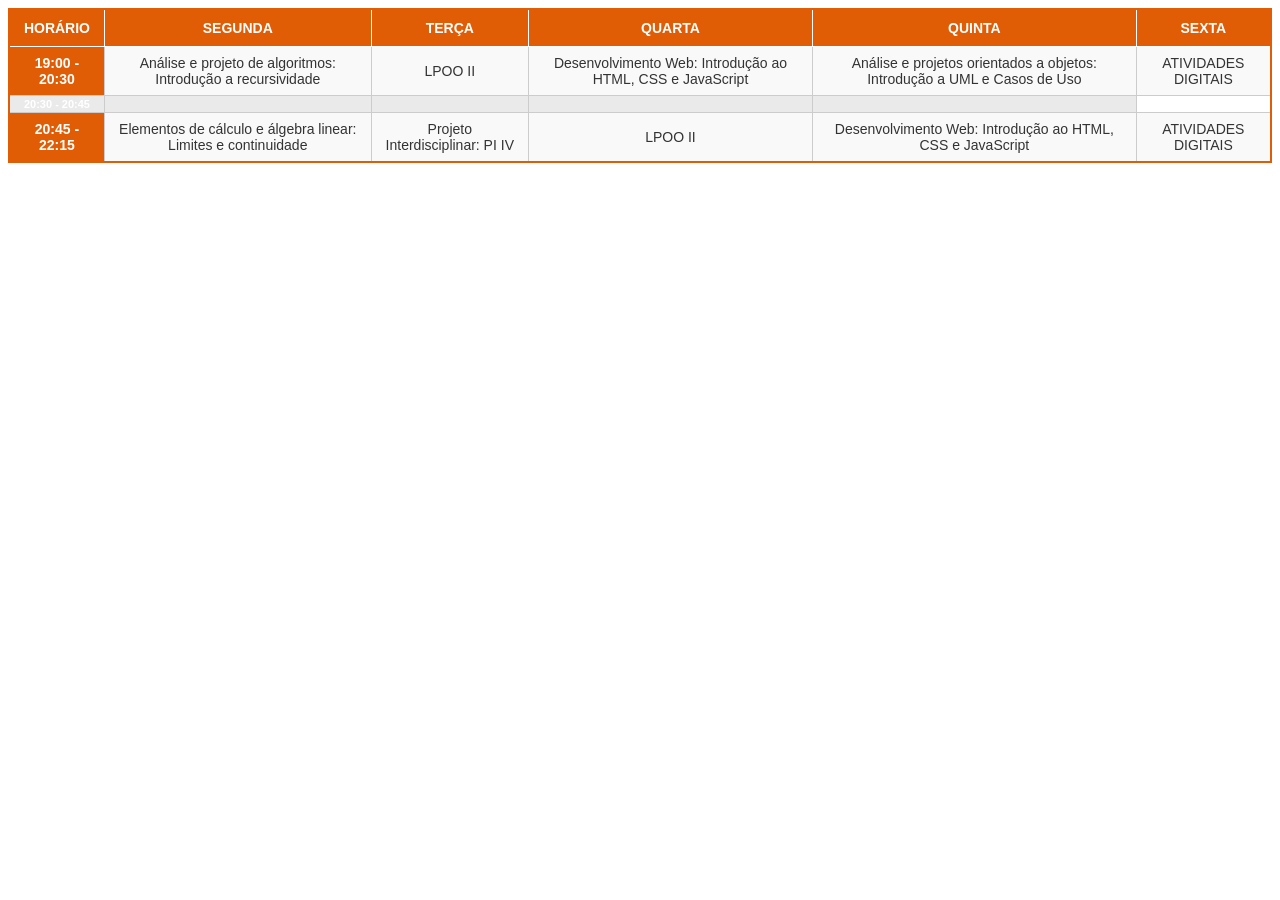
<file: atv4-tabela/tabela.html>
<!DOCTYPE html>
<html lang="en">

<head>
    <meta charset="UTF-8">
    <meta name="viewport" content="width=device-width, initial-scale=1.0">
    <title>Document</title>
    <style>
    table {
        width: 100%;
        border-collapse: collapse;
        font-family: Arial, sans-serif;
        font-size: 14px;
        text-align: center;
        border: 2px solid #e05d06;
    }

    caption {
        font-weight: bold;
        font-size: 16px;
        margin-bottom: 8px;
        color: #333333;
    }

    th {
        background-color: #e05d06;
        color: #ffffff;
        padding: 10px;
        border: 1px solid #ffffff;
        text-transform: uppercase;
    }

    td {
        background-color: #f9f9f9;
        color: #333333;
        padding: 8px;
        border: 1px solid #cccccc;
    }

    td:first-child {
        background-color: #e05d06;
        color: #ffffff;
        font-weight: bold;
    }

    #intervalo {
        height: 15px;
    }

    #intervalo td {
        padding: 2px;
        font-size: 11px;
        background-color: #eaeaea;
    }

</style>
</head>

<body>
    <table>
        <thead>
            <tr>
                <th>Horário</th>
                <th>Segunda</th>
                <th>Terça</th>
                <th>Quarta</th>
                <th>Quinta</th>
                <th>Sexta</th>
            </tr>
        </thead>
        <tbody>
            <tr>
                <td>19:00 - 20:30</td>
                <td>Análise e projeto de algoritmos: Introdução a recursividade</td>
                <td>LPOO II</td>
                <td>Desenvolvimento Web: Introdução ao HTML, CSS e JavaScript</td>
                <td>Análise e projetos orientados a objetos: Introdução a UML e Casos de Uso</td>
                <td>ATIVIDADES DIGITAIS</td>
            </tr>
            <tr id="intervalo">
                <td>20:30 - 20:45</td>
                <td></td>
                <td></td>
                <td></td>
                <td></td>
            </tr>
            <tr>
                <td>20:45 - 22:15</td>
                <td>Elementos de cálculo e álgebra linear: Limites e continuidade</td>
                <td>Projeto Interdisciplinar: PI IV</td>
                <td>LPOO II</td>
                <td>Desenvolvimento Web: Introdução ao HTML, CSS e JavaScript</td>
                <td>ATIVIDADES DIGITAIS</td>
            </tr>
        </tbody>
    </table>
</body>

</html>
</file>
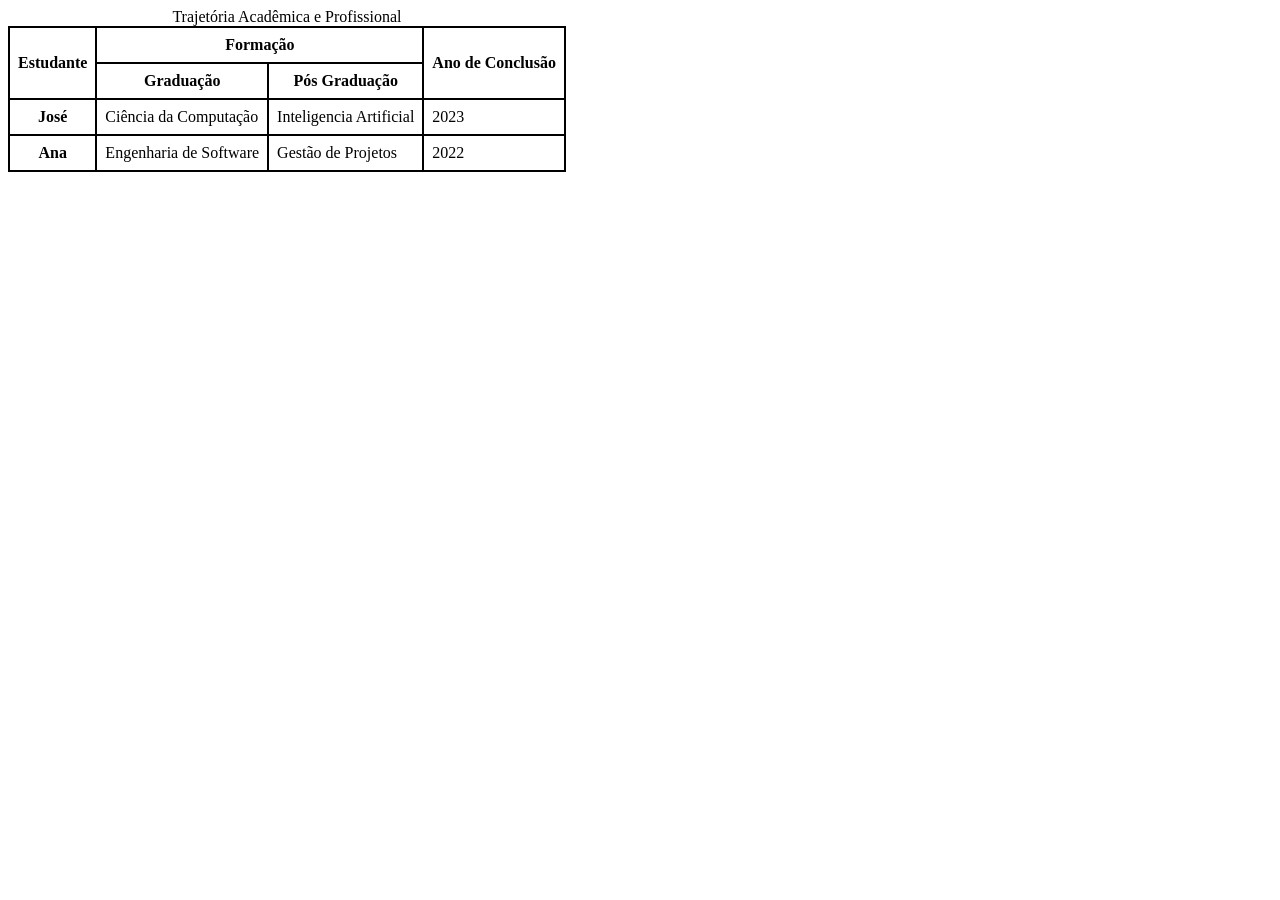
<file: atv4-tabela/tabela1.html>
<!DOCTYPE html>
<html lang="en">
<head>
    <meta charset="UTF-8">
    <meta name="viewport" content="width=device-width, initial-scale=1.0">
    <title>Document</title>
</head>
<body>
     <style>
        table, th, td{
            border: 2px solid black;
            border-collapse: collapse;
            padding: 8px;
        }
    </style>

    <table>
            <caption>Trajetória Acadêmica e Profissional</caption>

        <tr>
            <th rowspan="2">Estudante</th>
            <th colspan="2">Formação</th>
            <th rowspan="2">Ano de Conclusão</th>
        </tr>
        <tr>
            <th>Graduação</th>
            <th>Pós Graduação</th>
        </tr>
        <tr>
            <th>José</th>
            <td>Ciência da Computação</td>
            <td>Inteligencia Artificial</td>
            <td>2023</td>
        </tr>
        <tr>
            <th>Ana</th>
            <td>Engenharia de Software</td>
            <td>Gestão de Projetos</td>
            <td>2022</td>
        </tr>
    </table>
</body>
</html>
</file>
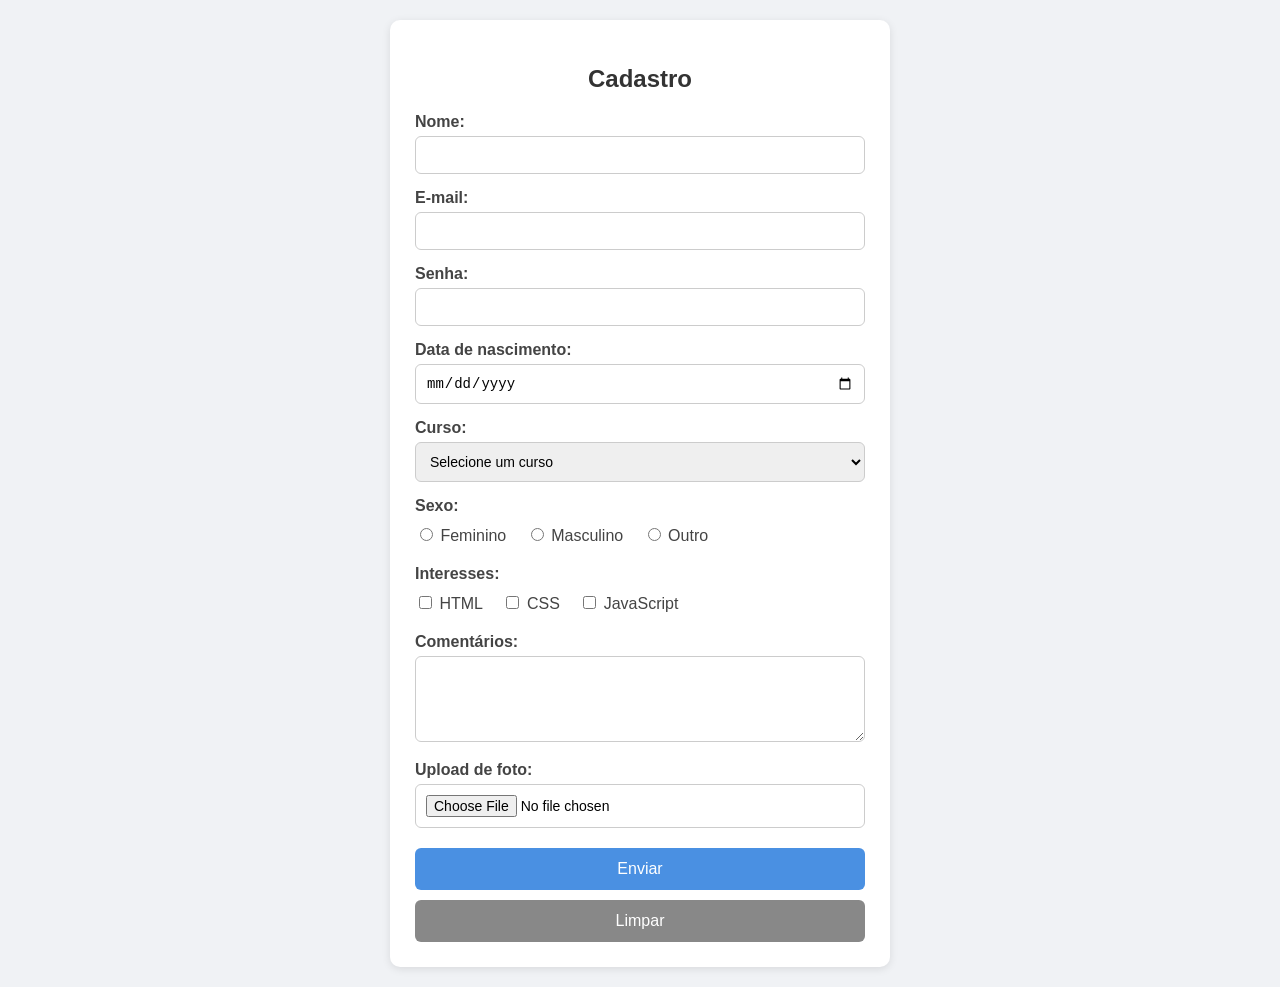
<file: ATV5-formularioHTML/formulario.html>
<!DOCTYPE html>
<html lang="pt-BR">
<head>
    <meta charset="UTF-8">
    <meta name="viewport" content="width=device-width, initial-scale=1.0">
    <title>Formulário de Cadastro</title>
    <style>
        body {
            font-family: Arial, sans-serif;
            background-color: #f0f2f5;
            margin: 0;
            padding: 20px;
        }

        form {
            background-color: white;
            max-width: 450px;
            margin: 0 auto;
            padding: 25px;
            border-radius: 10px;
            box-shadow: 0 2px 8px rgba(0, 0, 0, 0.1);
        }

        h2 {
            text-align: center;
            color: #333;
        }

        label {
            display: block;
            margin-top: 15px;
            margin-bottom: 5px;
            font-weight: bold;
            color: #444;
        }

        input[type="text"],
        input[type="email"],
        input[type="password"],
        input[type="date"],
        select,
        textarea,
        input[type="file"] {
            width: 100%;
            padding: 10px;
            border: 1px solid #ccc;
            border-radius: 6px;
            box-sizing: border-box;
            font-size: 14px;
        }

        input:focus,
        select:focus,
        textarea:focus {
            border-color: #4a90e2;
            background-color: #f4f8fd;
            outline: none;
        }

        .opcao {
            font-weight: normal;
            display: inline-block;
            margin-right: 15px;
            margin-top: 5px;
        }

        button {
            width: 100%;
            margin-top: 20px;
            padding: 12px;
            background-color: #4a90e2;
            color: white;
            border: none;
            border-radius: 6px;
            font-size: 16px;
            cursor: pointer;
        }

        button:hover {
            background-color: #357abd;
        }

        button[type="reset"] {
            background-color: #888;
            margin-top: 10px;
        }

        button[type="reset"]:hover {
            background-color: #666;
        }

        @media (max-width: 500px) {
            body {
                padding: 10px;
            }

            form {
                padding: 15px;
            }
        }
    </style>
</head>
<body>

    <form>
        <h2>Cadastro</h2>

        <label for="nome">Nome:</label>
        <input type="text" id="nome" name="nome" required>

        <label for="email">E-mail:</label>
        <input type="email" id="email" name="email" required>

        <label for="senha">Senha:</label>
        <input type="password" id="senha" name="senha" required>

        <label for="nascimento">Data de nascimento:</label>
        <input type="date" id="nascimento" name="nascimento">

        <label for="curso">Curso:</label>
        <select id="curso" name="curso">
            <option value="">Selecione um curso</option>
            <option value="ads">Análise e Desenvolvimento de Sistemas</option>
            <option value="si">Engenharia de software</option>
            <option value="cc">Ciência da Computação</option>
        </select>

        <label>Sexo:</label>
        <label class="opcao"><input type="radio" name="sexo" value="feminino"> Feminino</label>
        <label class="opcao"><input type="radio" name="sexo" value="masculino"> Masculino</label>
        <label class="opcao"><input type="radio" name="sexo" value="outro"> Outro</label>

        <label>Interesses:</label>
        <label class="opcao"><input type="checkbox" name="interesses" value="html"> HTML</label>
        <label class="opcao"><input type="checkbox" name="interesses" value="css"> CSS</label>
        <label class="opcao"><input type="checkbox" name="interesses" value="js"> JavaScript</label>

        <label for="comentarios">Comentários:</label>
        <textarea id="comentarios" name="comentarios" rows="4"></textarea>

        <label for="foto">Upload de foto:</label>
        <input type="file" id="foto" name="foto" accept="image/*">

        <button type="submit">Enviar</button>
        <button type="reset">Limpar</button>
    </form>

</body>
</html>
</file>
